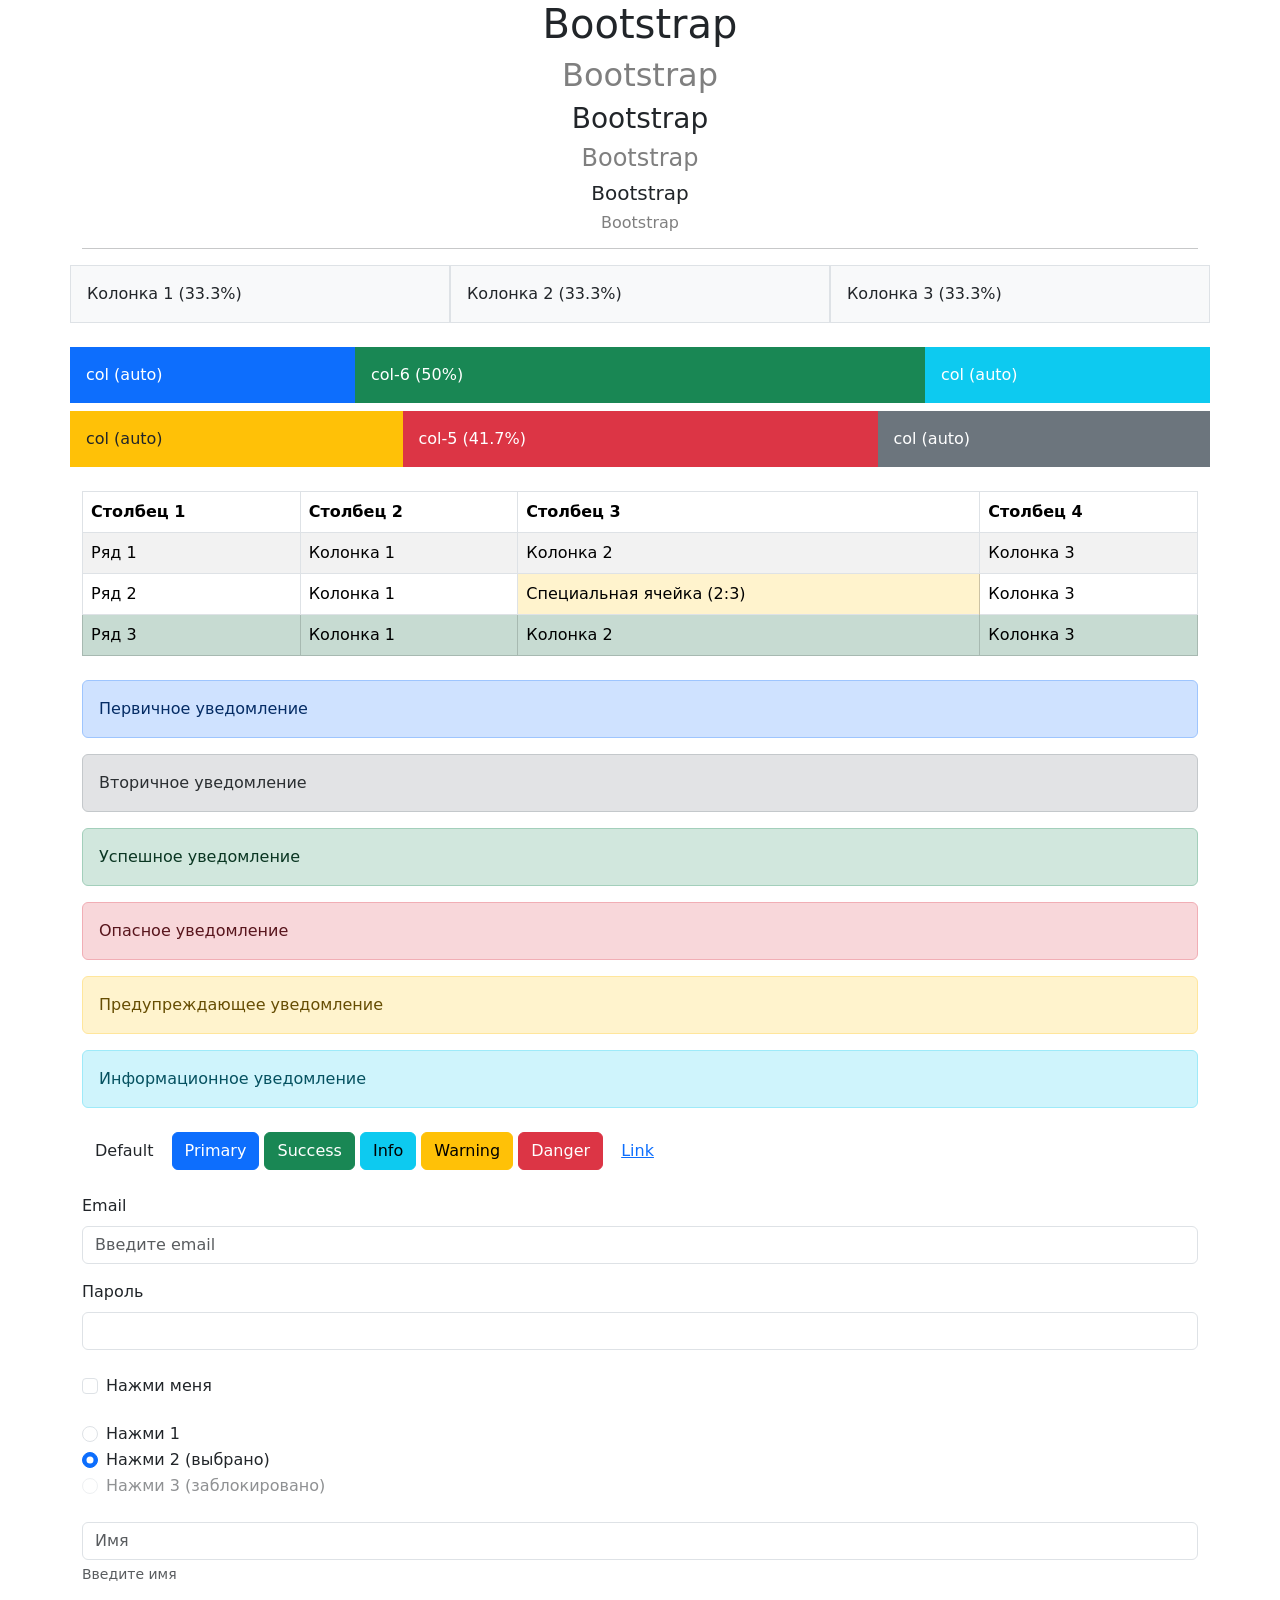
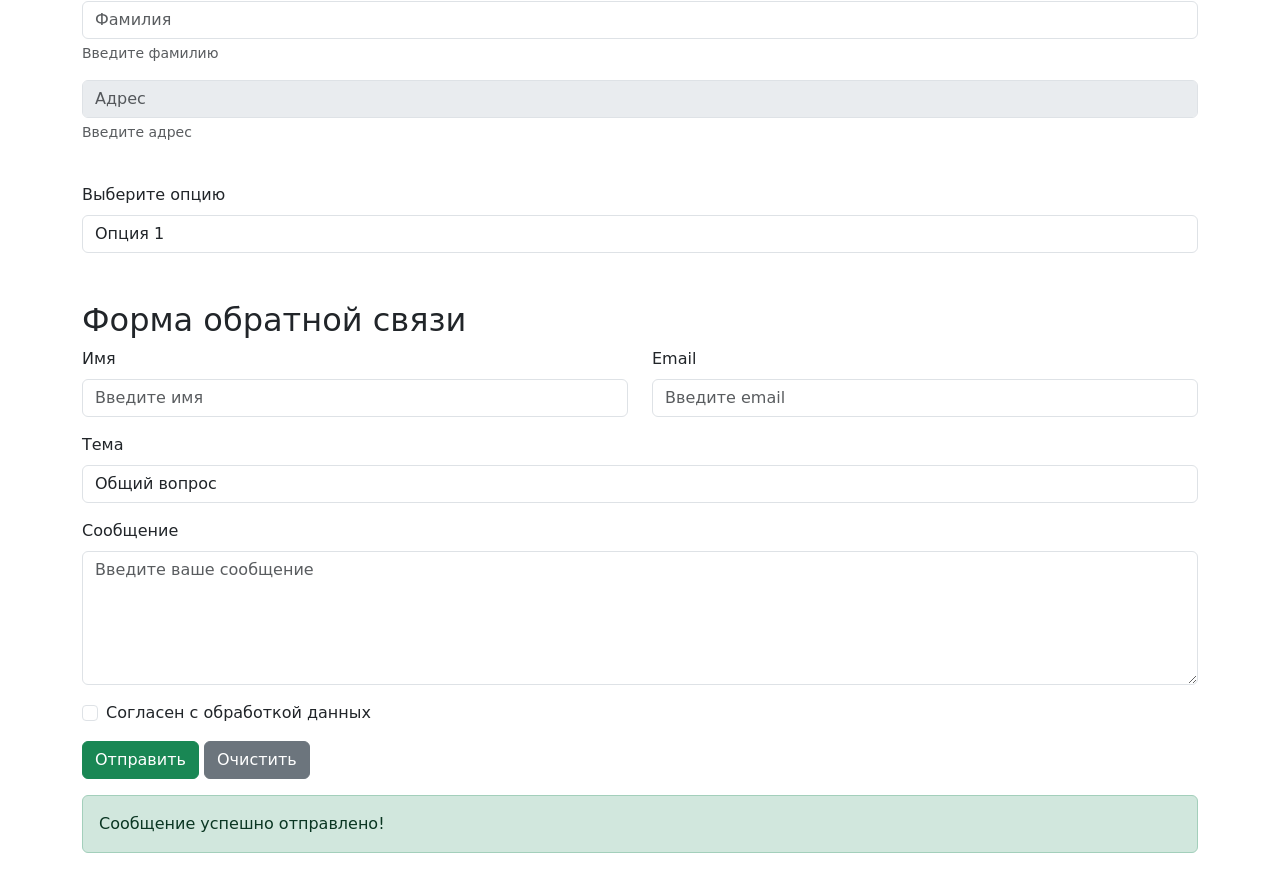
<file: index.html>
<!doctype html>
<html class="no-js" lang="ru">
<head>
  <meta charset="utf-8">
  <meta name="viewport" content="width=device-width, initial-scale=1">
  <title>Лабораторная работа №6 Bootstrap</title>
  <!-- Bootstrap CSS CDN -->
  <link href="https://cdn.jsdelivr.net/npm/bootstrap@5.3.3/dist/css/bootstrap.min.css" rel="stylesheet">
</head>
<body>

<!-- 1. Подключение фреймворка - выполнено через CDN -->

<!-- 2. Работа с текстом -->
<div class="container">
  <div class="text-center">
    <h1>Bootstrap</h1>
    <h2 class="text-black-50">Bootstrap</h2>
    <h3>Bootstrap</h3>
    <h4 class="text-black-50">Bootstrap</h4>
    <h5>Bootstrap</h5>
    <h6 class="text-black-50">Bootstrap</h6>
  </div>
  <hr>
</div>

<!-- 3. Работа с сеткой -->
<!-- 3а) 3 равные части -->
<div class="container">
  <div class="row">
    <div class="col-sm-4 bg-light border p-3">Колонка 1 (33.3%)</div>
    <div class="col-sm-4 bg-light border p-3">Колонка 2 (33.3%)</div>
    <div class="col-sm-4 bg-light border p-3">Колонка 3 (33.3%)</div>
  </div>
</div>

<!-- 3б) Разные размеры -->
<div class="container mt-4">
  <div class="row">
    <div class="col bg-primary text-white p-3">col (auto)</div>
    <div class="col-6 bg-success text-white p-3">col-6 (50%)</div>
    <div class="col bg-info text-white p-3">col (auto)</div>
  </div>
  <div class="row mt-2">
    <div class="col bg-warning p-3">col (auto)</div>
    <div class="col-5 bg-danger text-white p-3">col-5 (41.7%)</div>
    <div class="col bg-secondary text-white p-3">col (auto)</div>
  </div>
</div>

<!-- 4. Работа с таблицами -->
<div class="container mt-4">
  <table class="table table-striped table-hover table-bordered">
    <thead>
      <tr>
        <th>Столбец 1</th>
        <th>Столбец 2</th>
        <th>Столбец 3</th>
        <th>Столбец 4</th>
      </tr>
    </thead>
    <tbody>
      <tr>
        <td>Ряд 1</td>
        <td>Колонка 1</td>
        <td>Колонка 2</td>
        <td>Колонка 3</td>
      </tr>
      <tr>
        <td>Ряд 2</td>
        <td>Колонка 1</td>
        <td class="table-warning">Специальная ячейка (2:3)</td>
        <td>Колонка 3</td>
      </tr>
      <tr class="table-success">
        <td>Ряд 3</td>
        <td>Колонка 1</td>
        <td>Колонка 2</td>
        <td>Колонка 3</td>
      </tr>
    </tbody>
  </table>
</div>

<!-- 5. Работа с уведомлениями -->
<div class="container mt-4">
  <div class="alert alert-primary" role="alert">Первичное уведомление</div>
  <div class="alert alert-secondary" role="alert">Вторичное уведомление</div>
  <div class="alert alert-success" role="alert">Успешное уведомление</div>
  <div class="alert alert-danger" role="alert">Опасное уведомление</div>
  <div class="alert alert-warning" role="alert">Предупреждающее уведомление</div>
  <div class="alert alert-info" role="alert">Информационное уведомление</div>
</div>

<!-- 6. Работа с кнопками -->
<div class="container mt-4">
  <button type="button" class="btn btn-default">Default</button>
  <button type="button" class="btn btn-primary">Primary</button>
  <button type="button" class="btn btn-success">Success</button>
  <button type="button" class="btn btn-info">Info</button>
  <button type="button" class="btn btn-warning">Warning</button>
  <button type="button" class="btn btn-danger">Danger</button>
  <button type="button" class="btn btn-link">Link</button>
</div>

<!-- 7. Работа с формами -->
<!-- 7а) Email и пароль -->
<div class="container mt-4">
  <form>
    <div class="mb-3">
      <label for="email" class="form-label">Email</label>
      <input type="email" class="form-control" id="email" placeholder="Введите email">
    </div>
    <div class="mb-3">
      <label for="password" class="form-label">Пароль</label>
      <input type="password" class="form-control" id="password">
    </div>
  </form>
</div>

<!-- 7б) Checkbox -->
<div class="container mt-4">
  <form>
    <div class="form-check">
      <input class="form-check-input" type="checkbox" id="checkbox">
      <label class="form-check-label" for="checkbox">Нажми меня</label>
    </div>
  </form>
</div>

<!-- 7в) Radio buttons -->
<div class="container mt-4">
  <form>
    <div class="form-check">
      <input class="form-check-input" type="radio" name="radioGroup" id="radio1" value="option1">
      <label class="form-check-label" for="radio1">Нажми 1</label>
    </div>
    <div class="form-check">
      <input class="form-check-input" type="radio" name="radioGroup" id="radio2" value="option2" checked>
      <label class="form-check-label" for="radio2">Нажми 2 (выбрано)</label>
    </div>
    <div class="form-check">
      <input class="form-check-input" type="radio" name="radioGroup" id="radio3" value="option3" disabled>
      <label class="form-check-label" for="radio3">Нажми 3 (заблокировано)</label>
    </div>
  </form>
</div>

<!-- 7г) Поля с лейблами -->
<div class="container mt-4">
  <form>
    <div class="row">
      <div class="col">
        <div class="mb-3">
          <input type="text" class="form-control" placeholder="Имя">
          <div class="form-text">Введите имя</div>
        </div>
        <div class="mb-3">
          <input type="text" class="form-control" placeholder="Фамилия">
          <div class="form-text">Введите фамилию</div>
        </div>
        <div class="mb-3">
          <input type="text" class="form-control" placeholder="Адрес" disabled>
          <div class="form-text">Введите адрес</div>
        </div>
      </div>
    </div>
  </form>
</div>

<!-- 7д) Выпадающий список -->
<div class="container mt-4">
  <form>
    <div class="mb-3">
      <label for="select" class="form-label">Выберите опцию</label>
      <select class="form-control" id="select">
        <option>Опция 1</option>
        <option>Опция 2</option>
        <option>Опция 3</option>
      </select>
    </div>
  </form>
</div>

<!-- Самостоятельное задание: Форма обратной связи -->
<div class="container mt-5">
  <h2>Форма обратной связи</h2>
  <form>
    <div class="row">
      <div class="col-md-6 mb-3">
        <label for="name" class="form-label">Имя</label>
        <input type="text" class="form-control" id="name" placeholder="Введите имя">
      </div>
      <div class="col-md-6 mb-3">
        <label for="emailFeedback" class="form-label">Email</label>
        <input type="email" class="form-control" id="emailFeedback" placeholder="Введите email">
      </div>
    </div>
    <div class="mb-3">
      <label for="subject" class="form-label">Тема</label>
      <select class="form-control" id="subject">
        <option>Общий вопрос</option>
        <option>Техническая поддержка</option>
        <option>Предложение</option>
        <option>Жалоба</option>
      </select>
    </div>
    <div class="mb-3">
      <label for="message" class="form-label">Сообщение</label>
      <textarea class="form-control" id="message" rows="5" placeholder="Введите ваше сообщение"></textarea>
    </div>
    <div class="form-check mb-3">
      <input class="form-check-input" type="checkbox" id="agree">
      <label class="form-check-label" for="agree">Согласен с обработкой данных</label>
    </div>
    <button type="submit" class="btn btn-success">Отправить</button>
    <button type="reset" class="btn btn-secondary">Очистить</button>
  </form>
  <div class="alert alert-success mt-3" role="alert">Сообщение успешно отправлено!</div>
</div>

<!-- Bootstrap JS CDN -->
<script src="https://cdn.jsdelivr.net/npm/bootstrap@5.3.3/dist/js/bootstrap.bundle.min.js"></script>
</body>
</html>
</file>
